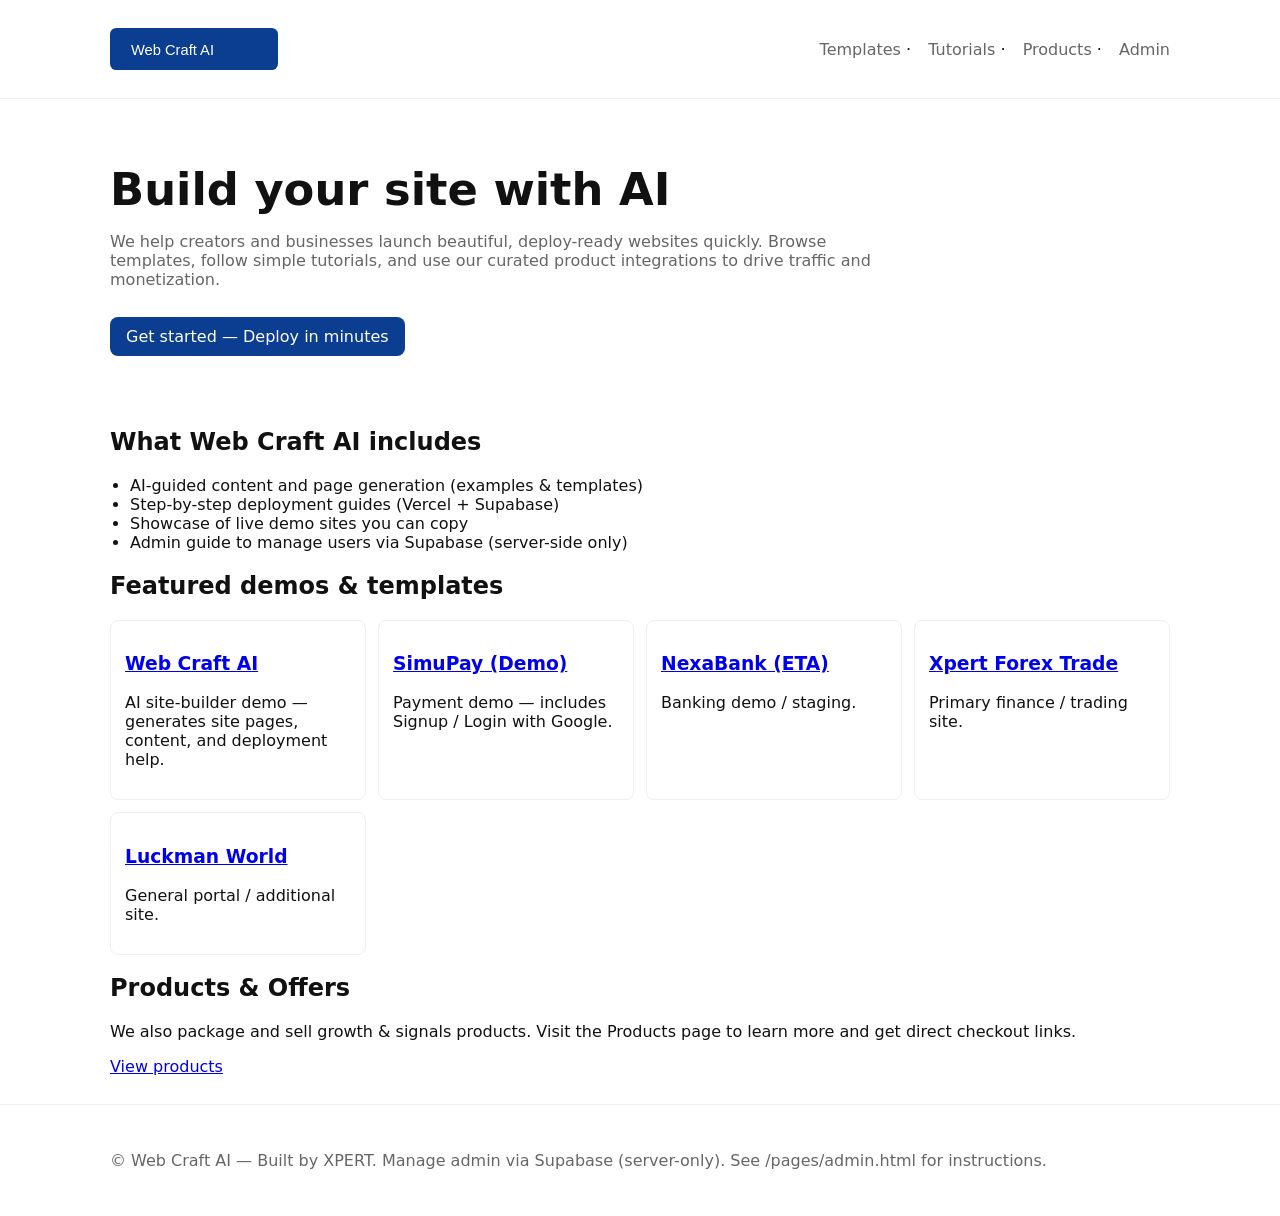
<file: pages/index.html>
<!doctype html>
<html lang="en">
<head>
  <meta charset="utf-8" />
  <meta name="viewport" content="width=device-width,initial-scale=1" />
  <title>Web Craft AI — Build your site with AI</title>
  <link rel="stylesheet" href="/assets/css/style.css">
</head>
<body>
  <header class="site-header">
    <div class="wrap">
      <img src="/assets/img/logo.svg" alt="Web Craft AI" class="logo">
      <nav class="nav"><a href="/pages/templates.html">Templates</a> · <a href="/pages/tutorials.html">Tutorials</a> · <a href="/pages/products.html">Products</a> · <a href="/pages/admin.html">Admin</a></nav>
    </div>
  </header>

  <main class="wrap">
    <section class="hero">
      <h1>Build your site with AI</h1>
      <p class="lede">We help creators and businesses launch beautiful, deploy-ready websites quickly. Browse templates, follow simple tutorials, and use our curated product integrations to drive traffic and monetization.</p>
      <p><a class="cta" href="/pages/tutorials.html">Get started — Deploy in minutes</a></p>
    </section>

    <section class="features">
      <h2>What Web Craft AI includes</h2>
      <ul>
        <li>AI-guided content and page generation (examples & templates)</li>
        <li>Step-by-step deployment guides (Vercel + Supabase)</li>
        <li>Showcase of live demo sites you can copy</li>
        <li>Admin guide to manage users via Supabase (server-side only)</li>
      </ul>
    </section>

    <section class="preview-cards">
      <h2>Featured demos & templates</h2>
      <div class="cards">
        <article class="card"><h3><a href="https://web-craft-ai-ochre.vercel.app" target="_blank">Web Craft AI</a></h3><p>AI site-builder demo — generates site pages, content, and deployment help.</p></article>
        <article class="card"><h3><a href="https://simupay-pro-ruby.vercel.app" target="_blank">SimuPay (Demo)</a></h3><p>Payment demo — includes Signup / Login with Google.</p></article>
        <article class="card"><h3><a href="https://nexabank-eta.vercel.app" target="_blank">NexaBank (ETA)</a></h3><p>Banking demo / staging.</p></article>
        <article class="card"><h3><a href="https://xpertforextrad.eu" target="_blank">Xpert Forex Trade</a></h3><p>Primary finance / trading site.</p></article>
        <article class="card"><h3><a href="https://www.luckmanworld.icu" target="_blank">Luckman World</a></h3><p>General portal / additional site.</p></article>
      </div>
    </section>

    <section class="products-cta">
      <h2>Products & Offers</h2>
      <p>We also package and sell growth & signals products. Visit the Products page to learn more and get direct checkout links.</p>
      <p><a href="/pages/products.html" class="secondary">View products</a></p>
    </section>
  </main>

  <footer class="site-footer">
    <div class="wrap">© Web Craft AI — Built by XPERT. Manage admin via Supabase (server-only). See /pages/admin.html for instructions.</div>
  </footer>
</body>
</html>
</file>
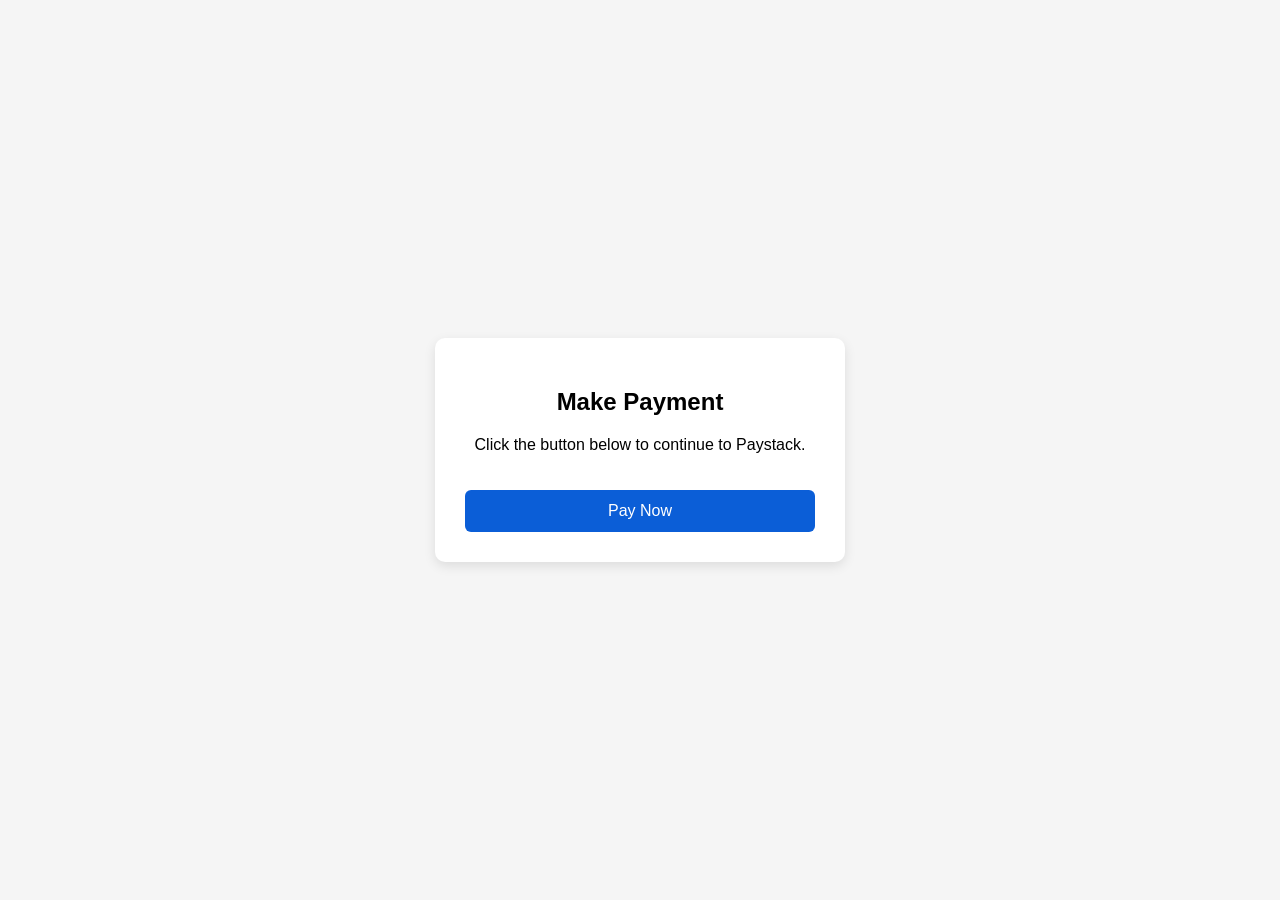
<file: pay.html>
<!DOCTYPE html>
<html lang="en">
<head>
  <meta charset="UTF-8" />
  <meta name="viewport" content="width=device-width, initial-scale=1.0" />
  <title>XPERT Payment</title>

  <style>
    body {
      font-family: Arial, sans-serif;
      background: #f5f5f5;
      display: flex;
      justify-content: center;
      align-items: center;
      height: 100vh;
      margin: 0;
    }
    .card {
      background: white;
      padding: 30px;
      border-radius: 10px;
      width: 350px;
      box-shadow: 0 4px 12px rgba(0,0,0,0.1);
      text-align: center;
    }
    button {
      background: #0b5ed7;
      color: white;
      border: none;
      padding: 12px 20px;
      border-radius: 6px;
      cursor: pointer;
      font-size: 16px;
      width: 100%;
      margin-top: 20px;
    }
    button:hover {
      background: #084298;
    }
  </style>
</head>

<body>
  <div class="card">
    <h2>Make Payment</h2>
    <p>Click the button below to continue to Paystack.</p>

    <button onclick="startPayment()">Pay Now</button>
  </div>

  <script>
    async function startPayment() {
      try {
        const response = await fetch("http://localhost:3000/paystack/initialize", {
          method: "POST",
          headers: { "Content-Type": "application/json" },
          body: JSON.stringify({
            amount: 5000, // amount in Naira
            email: "customer@example.com"
          })
        });

        const data = await response.json();

        if (!data.authorization_url) {
          alert("Payment initialization failed");
          console.log(data);
          return;
        }

        // Redirect user to Paystack
        window.location.href = data.authorization_url;

      } catch (error) {
        console.error("Error:", error);
        alert("Something went wrong");
      }
    }
  </script>
</body>
</html>
</file>
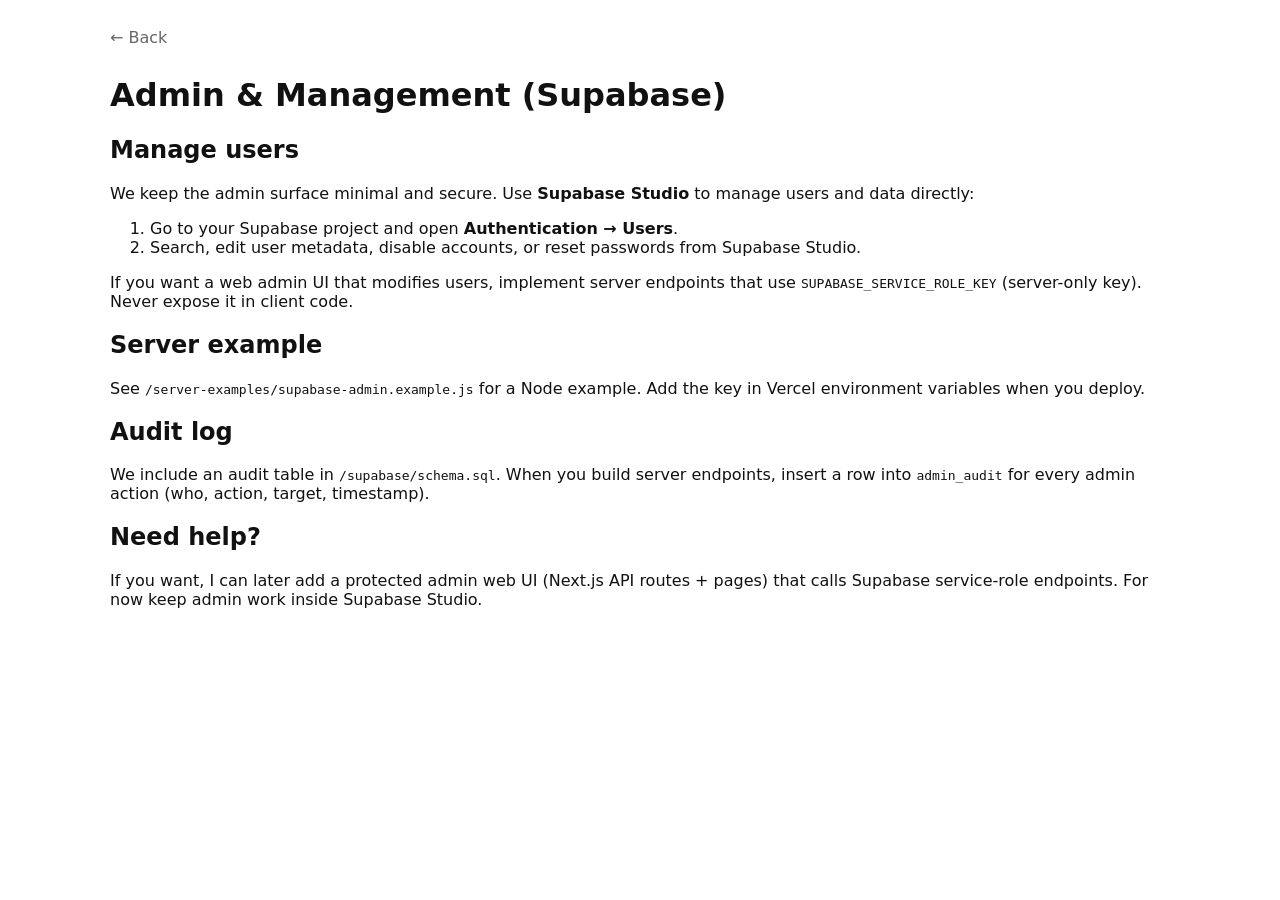
<file: pages/admin.html>
<!doctype html>
<html lang="en">
<head>
  <meta charset="utf-8" />
  <meta name="viewport" content="width=device-width,initial-scale=1" />
  <title>Admin — Web Craft AI</title>
  <link rel="stylesheet" href="/assets/css/style.css">
</head>
<body>
  <div class="wrap">
    <a class="back" href="/pages/index.html">← Back</a>
    <h1>Admin & Management (Supabase)</h1>

    <section>
      <h2>Manage users</h2>
      <p>We keep the admin surface minimal and secure. Use <strong>Supabase Studio</strong> to manage users and data directly:</p>
      <ol>
        <li>Go to your Supabase project and open <strong>Authentication → Users</strong>.</li>
        <li>Search, edit user metadata, disable accounts, or reset passwords from Supabase Studio.</li>
      </ol>
      <p>If you want a web admin UI that modifies users, implement server endpoints that use <code>SUPABASE_SERVICE_ROLE_KEY</code> (server-only key). Never expose it in client code.</p>
    </section>

    <section>
      <h2>Server example</h2>
      <p>See <code>/server-examples/supabase-admin.example.js</code> for a Node example. Add the key in Vercel environment variables when you deploy.</p>
    </section>

    <section>
      <h2>Audit log</h2>
      <p>We include an audit table in <code>/supabase/schema.sql</code>. When you build server endpoints, insert a row into <code>admin_audit</code> for every admin action (who, action, target, timestamp).</p>
    </section>

    <section>
      <h2>Need help?</h2>
      <p>If you want, I can later add a protected admin web UI (Next.js API routes + pages) that calls Supabase service-role endpoints. For now keep admin work inside Supabase Studio.</p>
    </section>

  </div>
</body>
</html>
</file>
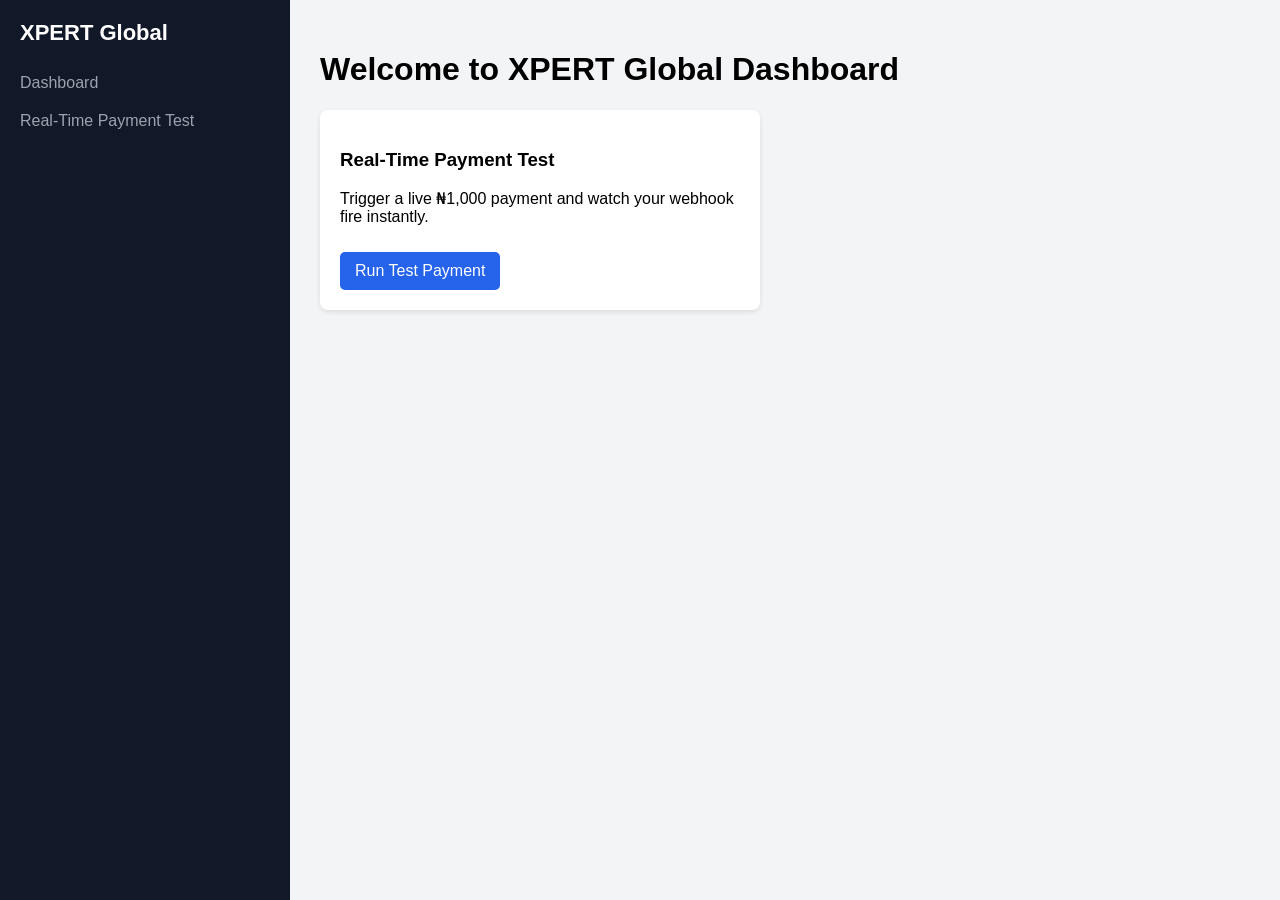
<file: pages/dashboard.html>
<!DOCTYPE html>
<html lang="en">
<head>
  <meta charset="UTF-8">
  <title>XPERT Global Dashboard</title>
  <style>
    body {
      margin: 0;
      font-family: Arial, sans-serif;
      display: flex;
      height: 100vh;
    }
    .sidebar {
      width: 250px;
      background: #111827;
      color: white;
      padding: 20px;
    }
    .sidebar h2 {
      margin-top: 0;
      font-size: 22px;
    }
    .sidebar a {
      display: block;
      color: #9CA3AF;
      padding: 10px 0;
      text-decoration: none;
    }
    .sidebar a:hover {
      color: white;
    }
    .content {
      flex: 1;
      padding: 30px;
      background: #F3F4F6;
    }
    .card {
      background: white;
      padding: 20px;
      border-radius: 8px;
      box-shadow: 0 2px 5px rgba(0,0,0,0.1);
      max-width: 400px;
    }
    .btn {
      display: inline-block;
      padding: 10px 15px;
      background: #2563EB;
      color: white;
      text-decoration: none;
      border-radius: 5px;
      margin-top: 10px;
    }
  </style>
</head>
<body>

  <div class="sidebar">
    <h2>XPERT Global</h2>
    <a href="dashboard.html">Dashboard</a>
    <a href="pay.html">Real‑Time Payment Test</a>
  </div>

  <div class="content">
    <h1>Welcome to XPERT Global Dashboard</h1>

    <div class="card">
      <h3>Real‑Time Payment Test</h3>
      <p>Trigger a live ₦1,000 payment and watch your webhook fire instantly.</p>
      <a href="pay.html" class="btn">Run Test Payment</a>
    </div>
  </div>

</body>
</html>
</file>
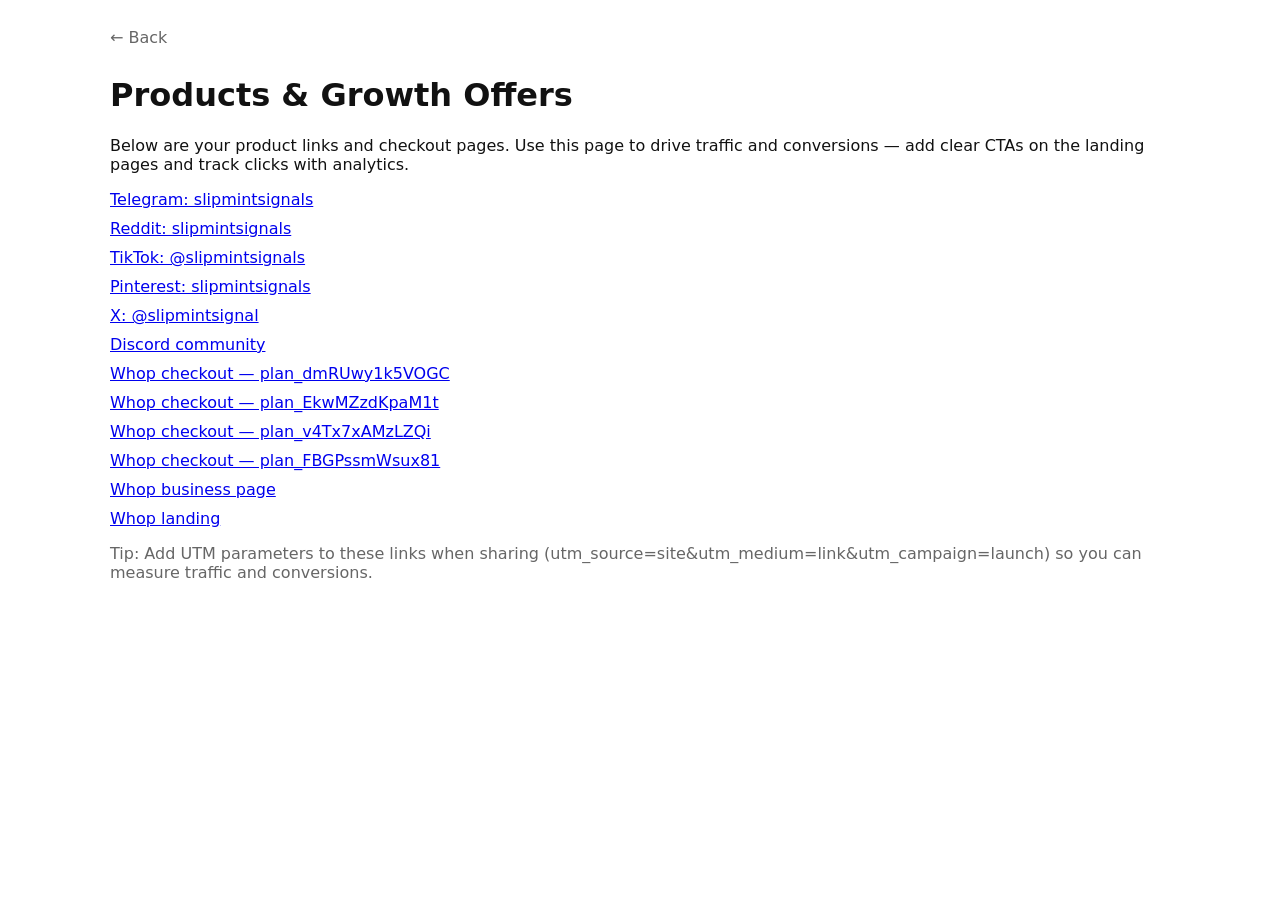
<file: pages/products.html>
<!doctype html>
<html lang="en">
<head>
  <meta charset="utf-8" />
  <meta name="viewport" content="width=device-width,initial-scale=1" />
  <title>Products — Web Craft AI</title>
  <link rel="stylesheet" href="/assets/css/style.css">
</head>
<body>
  <div class="wrap">
    <a class="back" href="/pages/index.html">← Back</a>
    <h1>Products & Growth Offers</h1>
    <p>Below are your product links and checkout pages. Use this page to drive traffic and conversions — add clear CTAs on the landing pages and track clicks with analytics.</p>

    <ul class="product-list">
      <li><a href="https://t.me/slipmintsignals" target="_blank">Telegram: slipmintsignals</a></li>
      <li><a href="https://www.reddit.com/u/slipmintsignals/s/HqMMx596EY" target="_blank">Reddit: slipmintsignals</a></li>
      <li><a href="https://www.tiktok.com/@slipmintsignals" target="_blank">TikTok: @slipmintsignals</a></li>
      <li><a href="https://pin.it/4CvljDjmk" target="_blank">Pinterest: slipmintsignals</a></li>
      <li><a href="https://x.com/slipmintsignal?s=11" target="_blank">X: @slipmintsignal</a></li>
      <li><a href="https://discord.gg/FDBfMZe49" target="_blank">Discord community</a></li>

      <li><a href="https://whop.com/checkout/plan_dmRUwy1k5VOGC" target="_blank">Whop checkout — plan_dmRUwy1k5VOGC</a></li>
      <li><a href="https://whop.com/checkout/plan_EkwMZzdKpaM1t" target="_blank">Whop checkout — plan_EkwMZzdKpaM1t</a></li>
      <li><a href="https://whop.com/checkout/plan_v4Tx7xAMzLZQi" target="_blank">Whop checkout — plan_v4Tx7xAMzLZQi</a></li>
      <li><a href="https://whop.com/checkout/plan_FBGPssmWsux81" target="_blank">Whop checkout — plan_FBGPssmWsux81</a></li>
      <li><a href="https://whop.com/biz_1381QGue2BPQcz" target="_blank">Whop business page</a></li>
      <li><a href="https://whop.com/slipmint-landing" target="_blank">Whop landing</a></li>
    </ul>

    <p class="note">Tip: Add UTM parameters to these links when sharing (utm_source=site&utm_medium=link&utm_campaign=launch) so you can measure traffic and conversions.</p>
  </div>
</body>
</html>
</file>
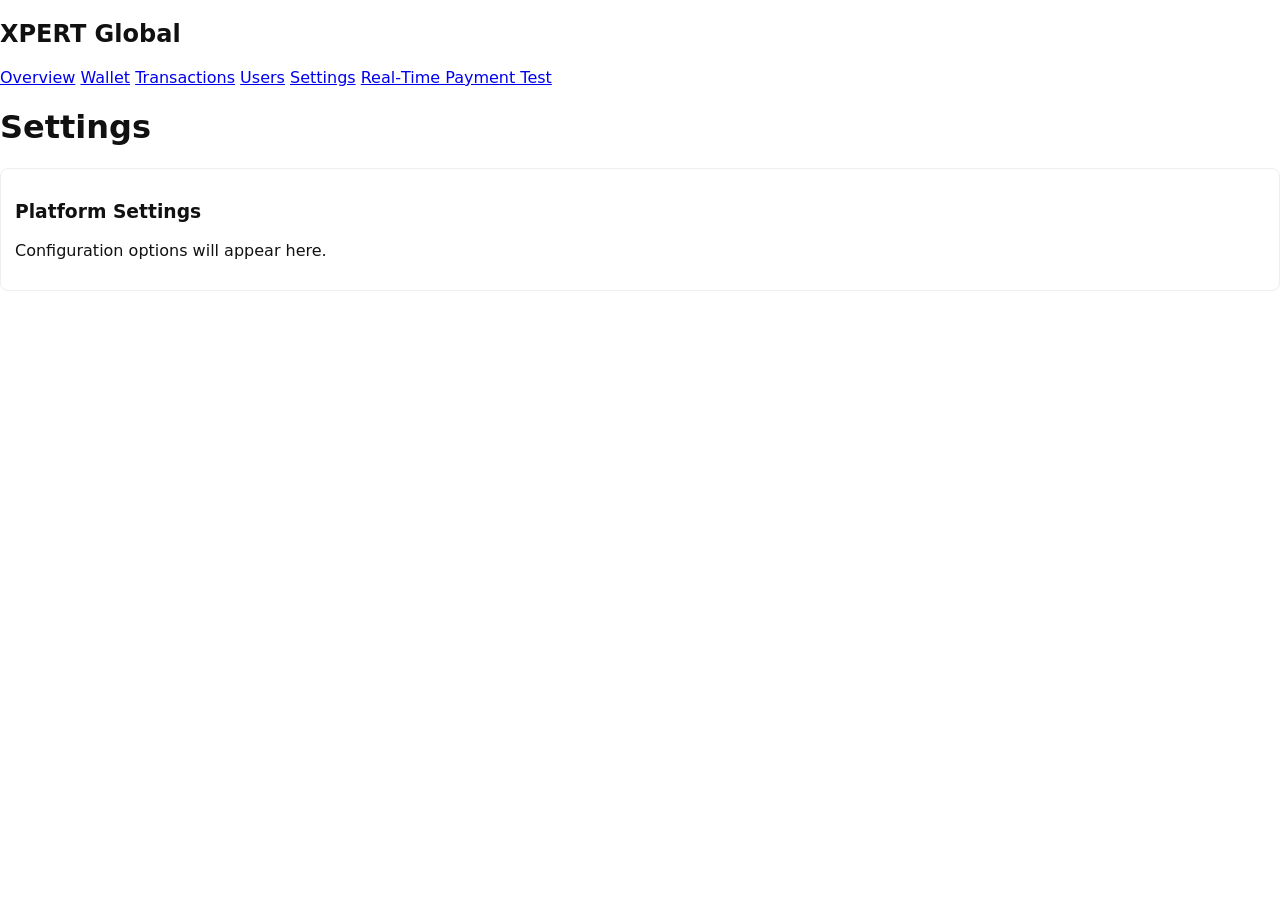
<file: pages/settings.html>
<!DOCTYPE html>
<html lang="en">
<head>
  <meta charset="UTF-8">
  <title>Settings — XPERT Global</title>
  <link rel="stylesheet" href="../assets/css/style.css">
</head>

<body>

  <div class="sidebar">
    <h2>XPERT Global</h2>

    <a href="../dashboard.html">Overview</a>
    <a href="wallet.html">Wallet</a>
    <a href="transactions.html">Transactions</a>
    <a href="users.html">Users</a>
    <a href="settings.html" class="highlight">Settings</a>
    <a href="../pay.html">Real‑Time Payment Test</a>
  </div>

  <div class="content">
    <h1>Settings</h1>

    <div class="card">
      <h3>Platform Settings</h3>
      <p>Configuration options will appear here.</p>
    </div>
  </div>

</body>
</html>
</file>
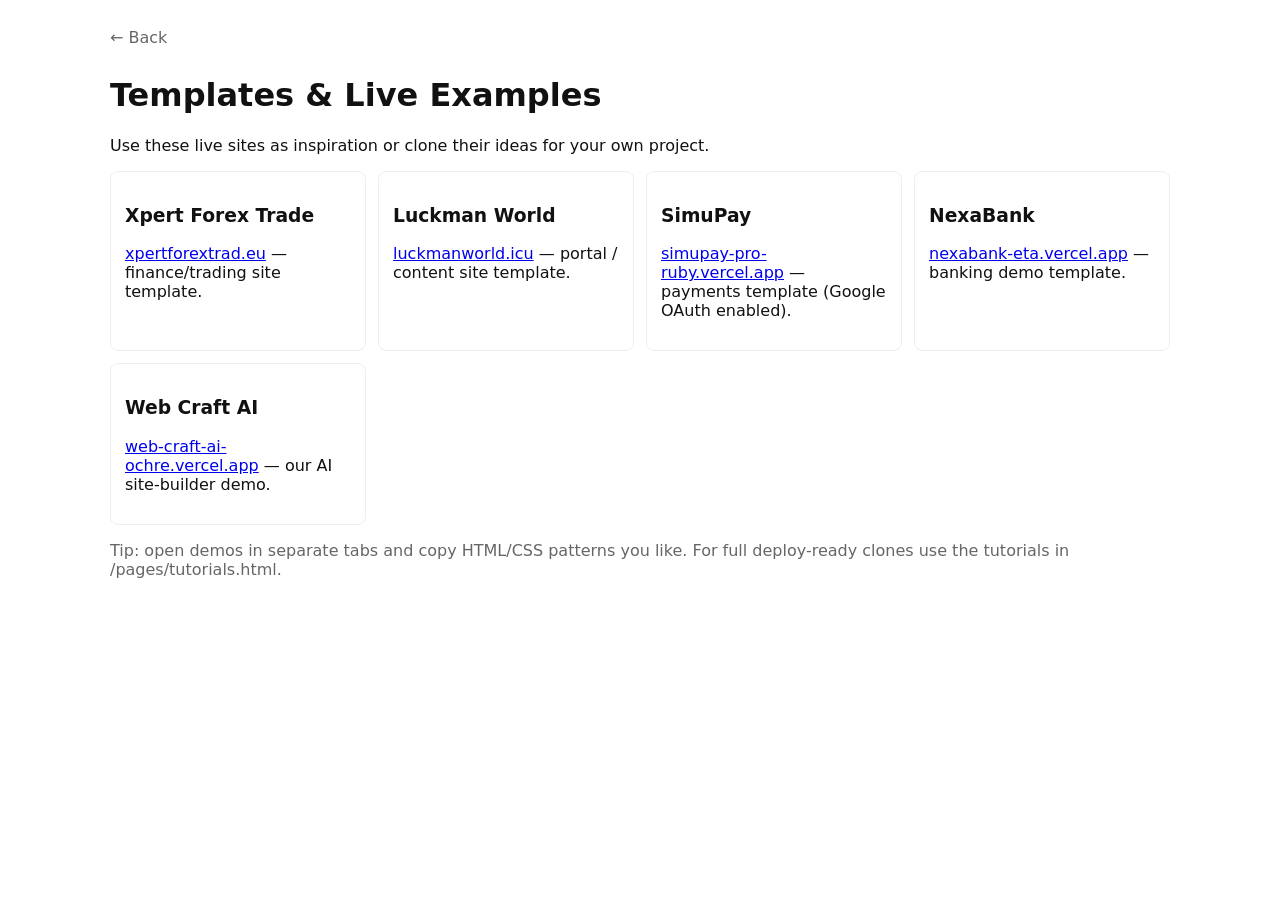
<file: pages/templates.html>
<!doctype html>
<html lang="en">
<head>
  <meta charset="utf-8" />
  <meta name="viewport" content="width=device-width,initial-scale=1" />
  <title>Templates — Web Craft AI</title>
  <link rel="stylesheet" href="/assets/css/style.css">
</head>
<body>
  <div class="wrap">
    <a class="back" href="/pages/index.html">← Back</a>
    <h1>Templates & Live Examples</h1>
    <p>Use these live sites as inspiration or clone their ideas for your own project.</p>

    <section class="cards">
      <article class="card"><h3>Xpert Forex Trade</h3><p><a href="https://xpertforextrad.eu" target="_blank">xpertforextrad.eu</a> — finance/trading site template.</p></article>
      <article class="card"><h3>Luckman World</h3><p><a href="https://www.luckmanworld.icu" target="_blank">luckmanworld.icu</a> — portal / content site template.</p></article>
      <article class="card"><h3>SimuPay</h3><p><a href="https://simupay-pro-ruby.vercel.app" target="_blank">simupay-pro-ruby.vercel.app</a> — payments template (Google OAuth enabled).</p></article>
      <article class="card"><h3>NexaBank</h3><p><a href="https://nexabank-eta.vercel.app" target="_blank">nexabank-eta.vercel.app</a> — banking demo template.</p></article>
      <article class="card"><h3>Web Craft AI</h3><p><a href="https://web-craft-ai-ochre.vercel.app" target="_blank">web-craft-ai-ochre.vercel.app</a> — our AI site-builder demo.</p></article>
    </section>

    <p class="note">Tip: open demos in separate tabs and copy HTML/CSS patterns you like. For full deploy-ready clones use the tutorials in /pages/tutorials.html.</p>
  </div>
</body>
</html>
</file>
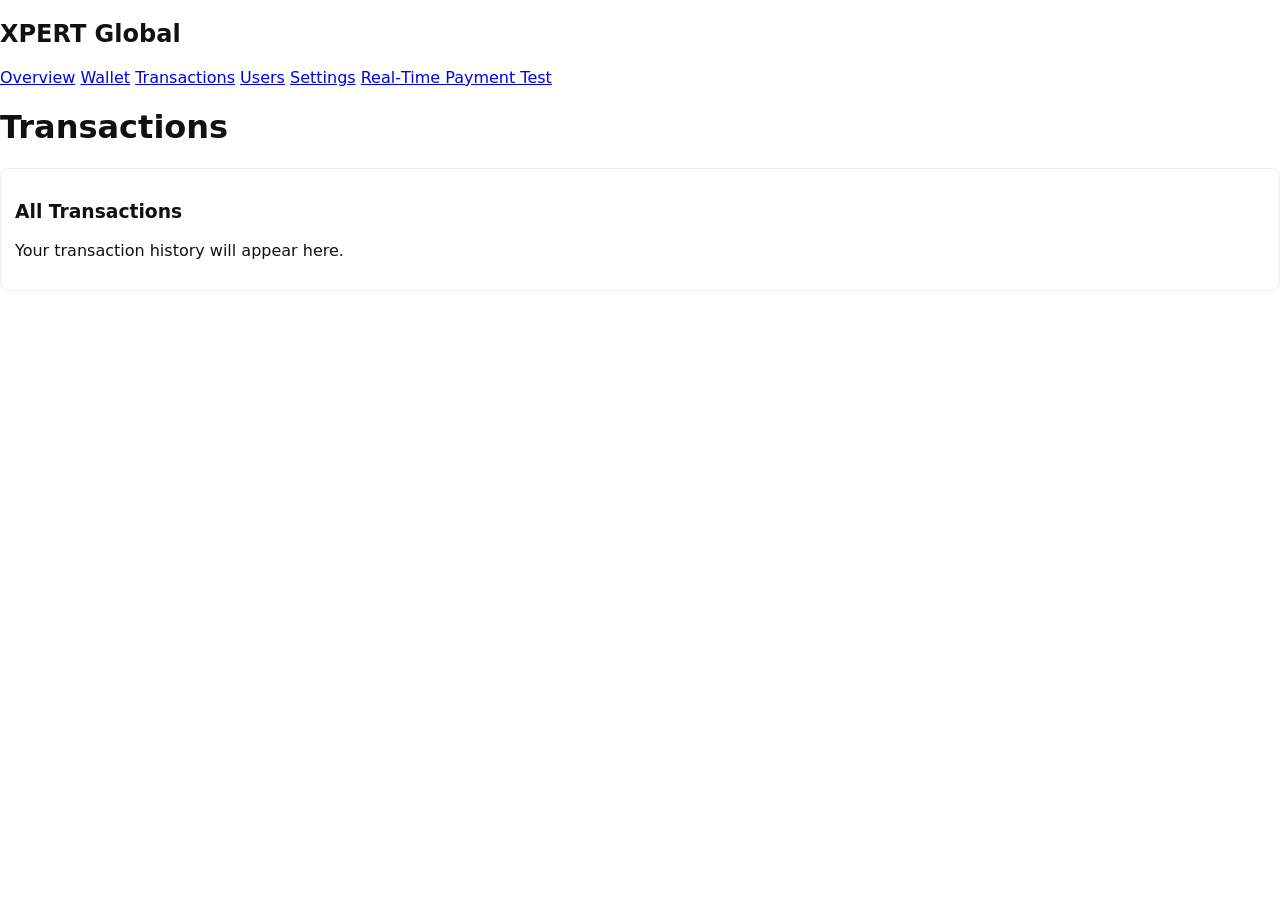
<file: pages/transactions.html>
<!DOCTYPE html>
<html lang="en">
<head>
  <meta charset="UTF-8">
  <title>Transactions — XPERT Global</title>
  <link rel="stylesheet" href="../assets/css/style.css">
</head>

<body>

  <div class="sidebar">
    <h2>XPERT Global</h2>

    <a href="../dashboard.html">Overview</a>
    <a href="wallet.html">Wallet</a>
    <a href="transactions.html" class="highlight">Transactions</a>
    <a href="users.html">Users</a>
    <a href="settings.html">Settings</a>
    <a href="../pay.html">Real‑Time Payment Test</a>
  </div>

  <div class="content">
    <h1>Transactions</h1>

    <div class="card">
      <h3>All Transactions</h3>
      <p>Your transaction history will appear here.</p>
    </div>
  </div>

</body>
</html>
</file>
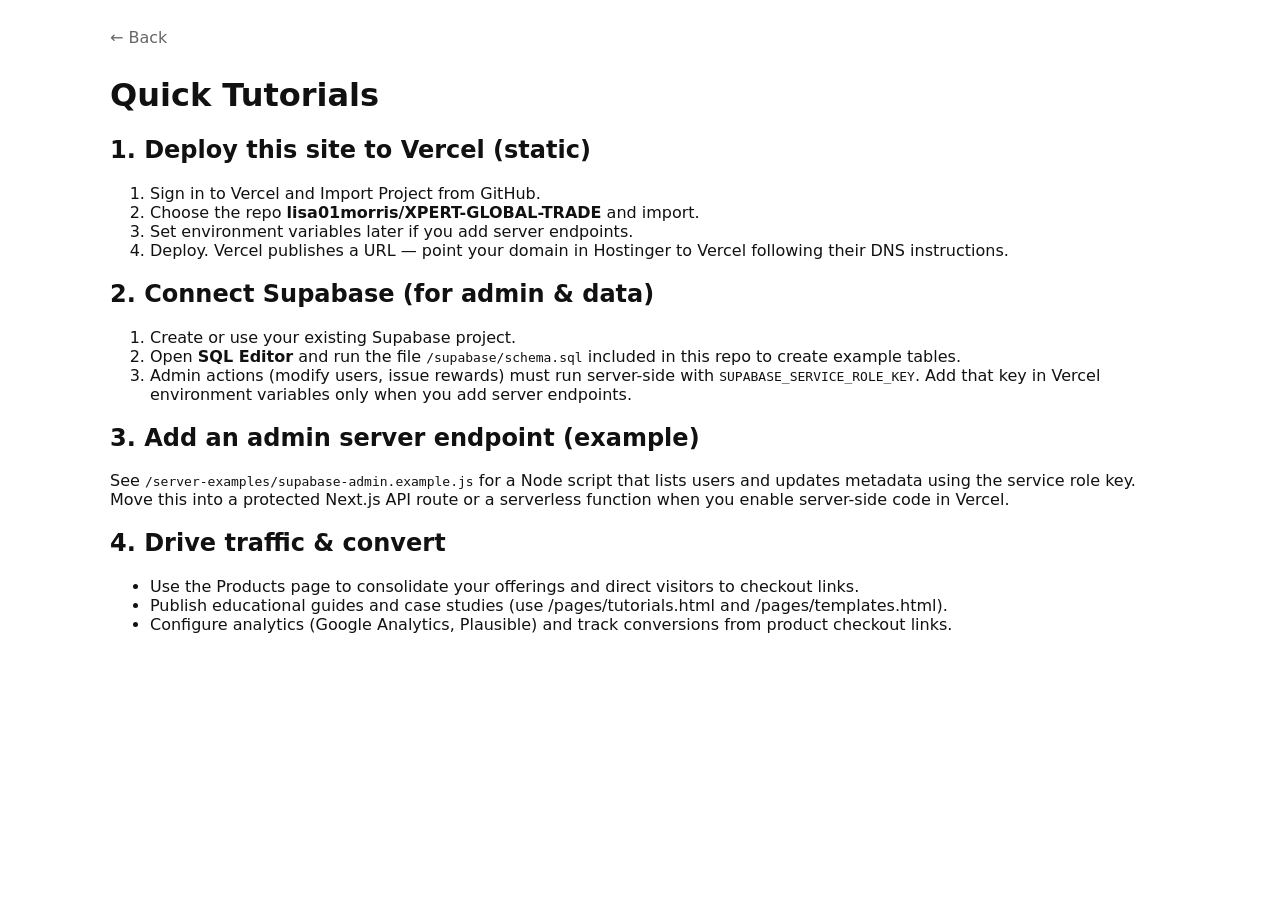
<file: pages/tutorials.html>
<!doctype html>
<html lang="en">
<head>
  <meta charset="utf-8" />
  <meta name="viewport" content="width=device-width,initial-scale=1" />
  <title>Tutorials — Web Craft AI</title>
  <link rel="stylesheet" href="/assets/css/style.css">
</head>
<body>
  <div class="wrap">
    <a class="back" href="/pages/index.html">← Back</a>
    <h1>Quick Tutorials</h1>

    <section>
      <h2>1. Deploy this site to Vercel (static)</h2>
      <ol>
        <li>Sign in to Vercel and Import Project from GitHub.</li>
        <li>Choose the repo <strong>lisa01morris/XPERT-GLOBAL-TRADE</strong> and import.</li>
        <li>Set environment variables later if you add server endpoints.</li>
        <li>Deploy. Vercel publishes a URL — point your domain in Hostinger to Vercel following their DNS instructions.</li>
      </ol>
    </section>

    <section>
      <h2>2. Connect Supabase (for admin & data)</h2>
      <ol>
        <li>Create or use your existing Supabase project.</li>
        <li>Open <strong>SQL Editor</strong> and run the file <code>/supabase/schema.sql</code> included in this repo to create example tables.</li>
        <li>Admin actions (modify users, issue rewards) must run server-side with <code>SUPABASE_SERVICE_ROLE_KEY</code>. Add that key in Vercel environment variables only when you add server endpoints.</li>
      </ol>
    </section>

    <section>
      <h2>3. Add an admin server endpoint (example)</h2>
      <p>See <code>/server-examples/supabase-admin.example.js</code> for a Node script that lists users and updates metadata using the service role key. Move this into a protected Next.js API route or a serverless function when you enable server-side code in Vercel.</p>

    </section>

    <section>
      <h2>4. Drive traffic & convert</h2>
      <ul>
        <li>Use the Products page to consolidate your offerings and direct visitors to checkout links.</li>
        <li>Publish educational guides and case studies (use /pages/tutorials.html and /pages/templates.html).</li>
        <li>Configure analytics (Google Analytics, Plausible) and track conversions from product checkout links.</li>
      </ul>
    </section>

  </div>
</body>
</html>
</file>
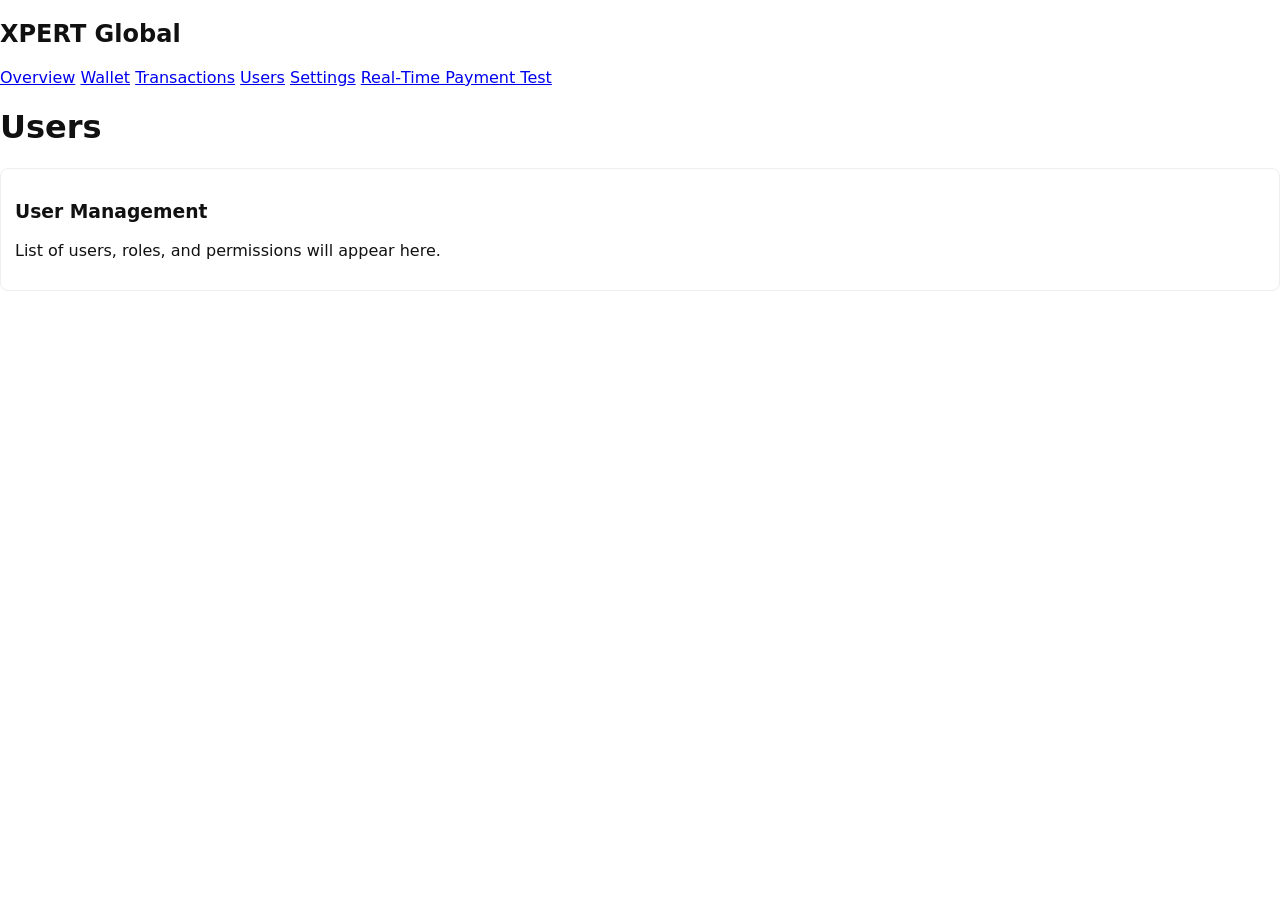
<file: pages/users.html>
<!DOCTYPE html>
<html lang="en">
<head>
  <meta charset="UTF-8">
  <title>Users — XPERT Global</title>
  <link rel="stylesheet" href="../assets/css/style.css">
</head>

<body>

  <div class="sidebar">
    <h2>XPERT Global</h2>

    <a href="../dashboard.html">Overview</a>
    <a href="wallet.html">Wallet</a>
    <a href="transactions.html">Transactions</a>
    <a href="users.html" class="highlight">Users</a>
    <a href="settings.html">Settings</a>
    <a href="../pay.html">Real‑Time Payment Test</a>
  </div>

  <div class="content">
    <h1>Users</h1>

    <div class="card">
      <h3>User Management</h3>
      <p>List of users, roles, and permissions will appear here.</p>
    </div>
  </div>

</body>
</html>
</file>
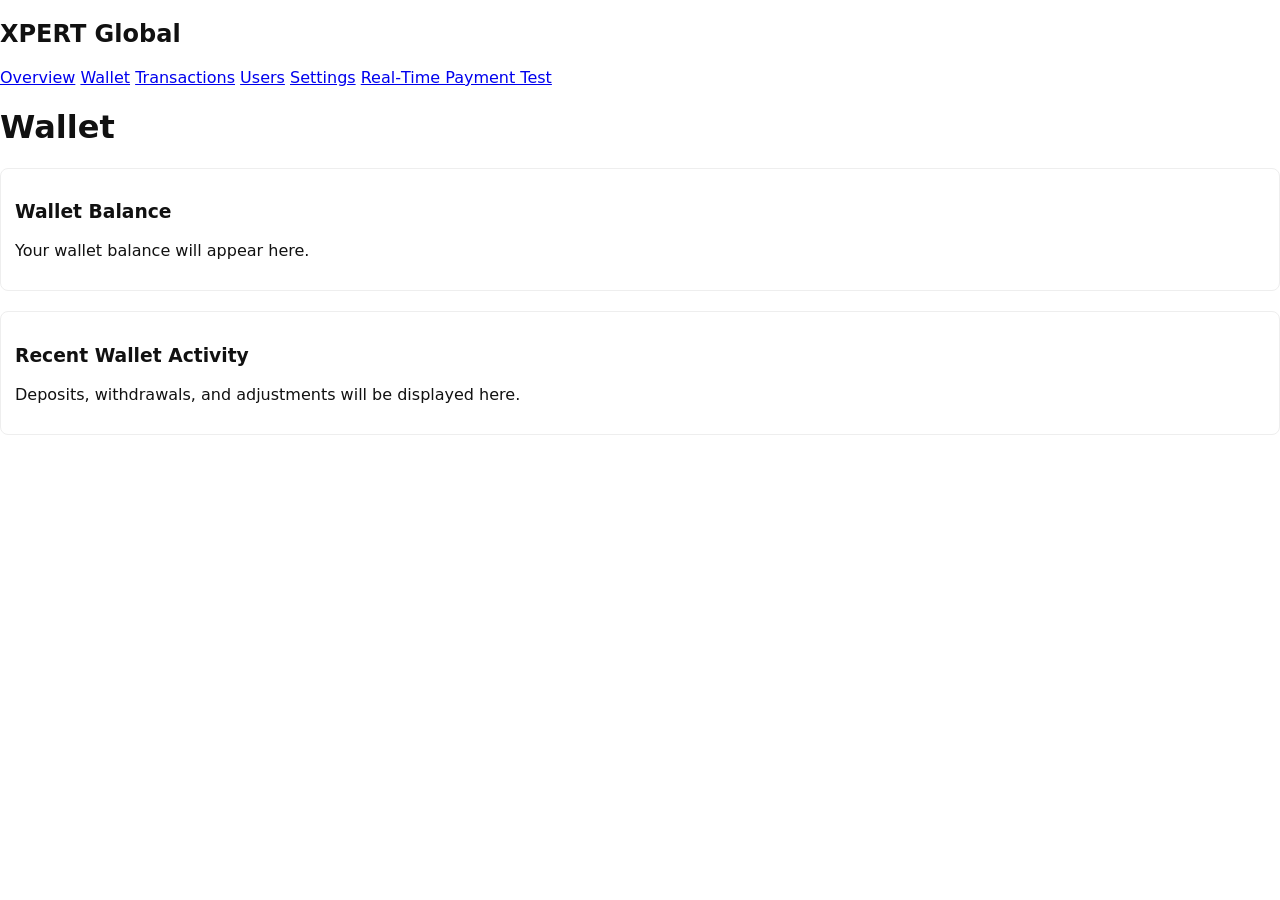
<file: pages/wallet.html>
<!DOCTYPE html>
<html lang="en">
<head>
  <meta charset="UTF-8">
  <title>Wallet — XPERT Global</title>
  <link rel="stylesheet" href="../assets/css/style.css">
</head>

<body>

  <div class="sidebar">
    <h2>XPERT Global</h2>

    <a href="../dashboard.html">Overview</a>
    <a href="wallet.html" class="highlight">Wallet</a>
    <a href="transactions.html">Transactions</a>
    <a href="users.html">Users</a>
    <a href="settings.html">Settings</a>
    <a href="../pay.html">Real‑Time Payment Test</a>
  </div>

  <div class="content">
    <h1>Wallet</h1>

    <div class="card">
      <h3>Wallet Balance</h3>
      <p>Your wallet balance will appear here.</p>
    </div>

    <div class="card" style="margin-top:20px;">
      <h3>Recent Wallet Activity</h3>
      <p>Deposits, withdrawals, and adjustments will be displayed here.</p>
    </div>
  </div>

</body>
</html>
</file>
<file: assets/css/style.css>
/* Simple responsive CSS for the AI Hub site */
:root{--bg:#ffffff;--text:#111;--muted:#666;--accent:#0b3d91;--accent-2:#f4b400}
*{box-sizing:border-box}
body{font-family:Inter,system-ui,-apple-system,Segoe UI,Roboto,Helvetica,Arial;color:var(--text);margin:0;background:var(--bg)}
.wrap{max-width:1100px;margin:28px auto;padding:0 20px}
.site-header{border-bottom:1px solid #eee}
.site-header .wrap{display:flex;align-items:center;gap:16px}
.logo{height:42px}
.nav{margin-left:auto}
.nav a{color:var(--muted);text-decoration:none;margin-left:12px}
.hero{padding:36px 0}
.hero h1{font-size:2.2rem;margin:0}
.hero .lede{color:var(--muted);max-width:780px}
.cta{display:inline-block;margin-top:12px;background:var(--accent);color:#fff;padding:10px 16px;border-radius:8px;text-decoration:none}
.features ul{padding-left:20px}
.cards{display:grid;grid-template-columns:repeat(auto-fit,minmax(220px,1fr));gap:12px;margin-top:10px}
.card{border:1px solid #eee;padding:14px;border-radius:8px;background:#fff}
.product-list{list-style:none;padding:0}
.product-list li{margin:10px 0}
.back{display:inline-block;margin-bottom:8px;color:var(--muted);text-decoration:none}
.note{color:var(--muted)}
.site-footer{border-top:1px solid #eee;padding:18px 0;margin-top:28px;color:var(--muted)}
@media(min-width:900px){.hero h1{font-size:2.8rem}}
</file>
